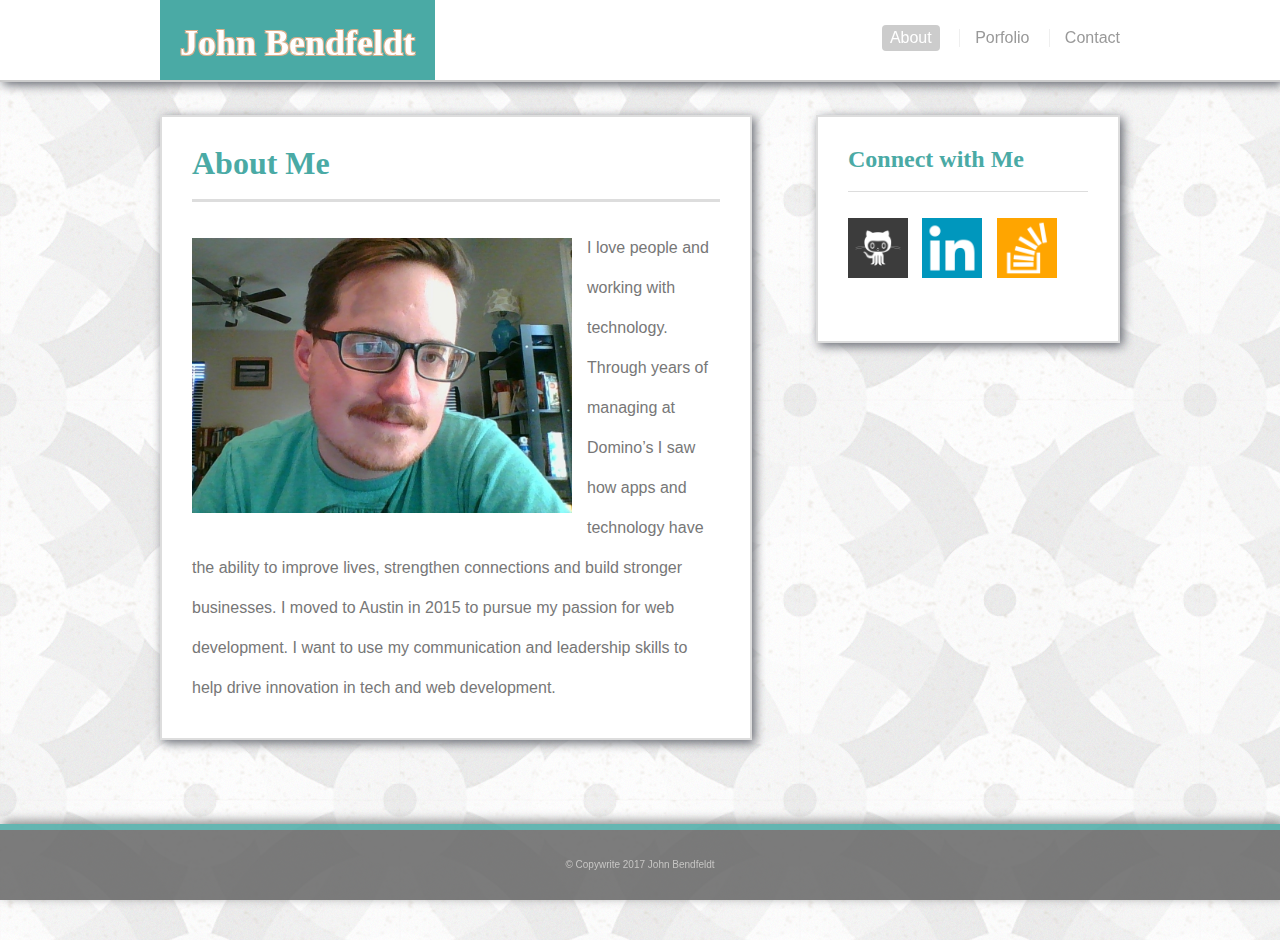
<file: index.html>
<!DOCTYPE html>
<html lang="en-us">
<head>
	<meta charset="UTF-8">
	<meta name="viewport" content="width=device-width, initial-scale=1.0">
    <meta http-equiv="X-UA-Compatible" content="ie=edge">
	<title>About</title>
	<link rel="stylesheet" type="text/css" href="assets/css/reset.css">
	<link rel="stylesheet" type="text/css" href="assets/css/style.css" media="screen">
</head>
<div id="main-menu">
	<header>
		<div class="banner">
			<a href="index.html"><h1>John Bendfeldt</h1></a>
<!-- Navigational links. -->
			<nav>
				<a href="index.html" class="active">About</a>
				<a href="portfolio.html">Porfolio</a>
				<a href="contact.html">Contact</a>
			</nav>
		</div>
	</header>
</div>
<body>
<!-- Larger content box -->
	<div class="container">
		<section class="content">
			<h2>About Me</h2>
			<br>
			<img src="assets/images/myface.jpg" id="face">
			<p>I love people and working with technology. Through years of managing at Domino’s I saw how apps and technology have the ability to improve lives, strengthen connections and build stronger businesses. I moved to Austin in 2015 to pursue my passion for web development. I want to use my communication and leadership skills to help drive innovation in tech and web development.</p>
		</section>
<!-- Connect with me box -->
		<section class="connect">
			<h3>Connect with Me</h3>
			<br>
			<a href="https://github.com/alil0rphan" target="_blank"><img src="assets/images/Github-icon.png" class="icons" alt="Github-icon" title="GitHub"></a>
			<a href="https://www.linkedin.com/in/johnbendfeldt/" target="_blank"><img src="assets/images/linkedin-icon.png" class="icons" alt="linkedin-icon" title="LinkedIn"></a>
			<a href="http://stackoverflow.com/users/7700030/john-bendfeldt" target="_blank"><img src="assets/images/stackoverflow-icon.png" class="icons" alt="stackoverflow-icon" title="Stackoverflow"></a>
		</section>
	</div>
</body>
<footer>
	© Copywrite 2017 John Bendfeldt
</footer>
<!-- makes the header transparent on scroll -->
<script type="text/javascript">
	window.addEventListener('scroll', function () {
  	document.body.classList[
    window.scrollY > 20 ? 'add': 'remove'
  ]('scrolled');
});
</script>
</html>
</file>
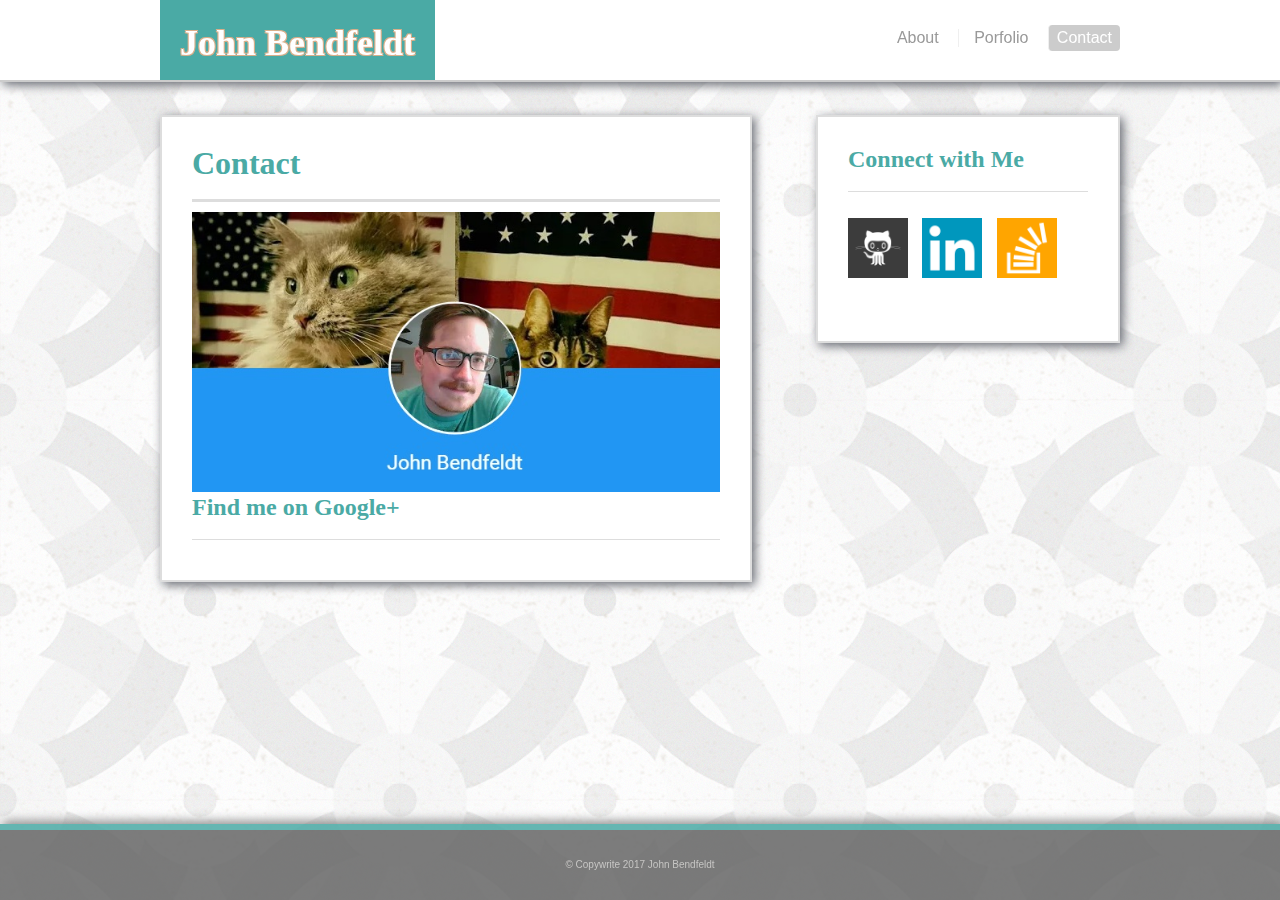
<file: contact.html>
<!DOCTYPE html>
<html lang="en-us">
<head>
	<meta charset="UTF-8">
	<meta name="viewport" content="width=device-width, initial-scale=1.0">
    <meta http-equiv="X-UA-Compatible" content="ie=edge">
	<title>Contact</title>
	<link rel="stylesheet" type="text/css" href="assets/css/reset.css">
	<link rel="stylesheet" type="text/css" href="assets/css/style.css" media="screen">
</head>
<div id="main-menu">
	<header>
		<div class="banner">
			<a href="index.html"><h1>John Bendfeldt</h1></a>
<!-- Navigational links. -->
			<nav>
				<a href="index.html">About</a>
				<a href="portfolio.html">Porfolio</a>
				<a href="contact.html" class="active">Contact</a>
			</nav>
		</div>
	</header>
</div>
<body>
	<div class="container">
		<section class="content">
			<h2>Contact</h2>
  			<a href="https://plus.google.com/+JohnBendfeldt" target="_blank"><img src="assets/images/google.jpg" alt="John Bendfeldt google plus" title="Google+" width="100%">
  			<h3>Find me on Google+</h3>
  			</a>
		</section>
		<section class="connect">
			<h3>Connect with Me</h3>
			<br>
			<a href="https://github.com/alil0rphan" target="_blank"><img src="assets/images/Github-icon.png" class="icons" alt="Github-icon" title="GitHub"></a>
			<a href="https://www.linkedin.com/in/johnbendfeldt/" target="_blank"><img src="assets/images/linkedin-icon.png" class="icons" alt="linkedin-icon" title="LinkedIn"></a>
			<a href="http://stackoverflow.com/users/7700030/john-bendfeldt" target="_blank"><img src="assets/images/stackoverflow-icon.png" class="icons" alt="stackoverflow-icon" title="Stackoverflow"></a>
		</section>
	</div>
</body>
<footer>
	© Copywrite 2017 John Bendfeldt
</footer>
<!-- makes the header transparent on scroll -->
<script type="text/javascript">
	window.addEventListener('scroll', function () {
  	document.body.classList[
    window.scrollY > 20 ? 'add': 'remove'
  ]('scrolled');
});
</script>
</html>
</file>
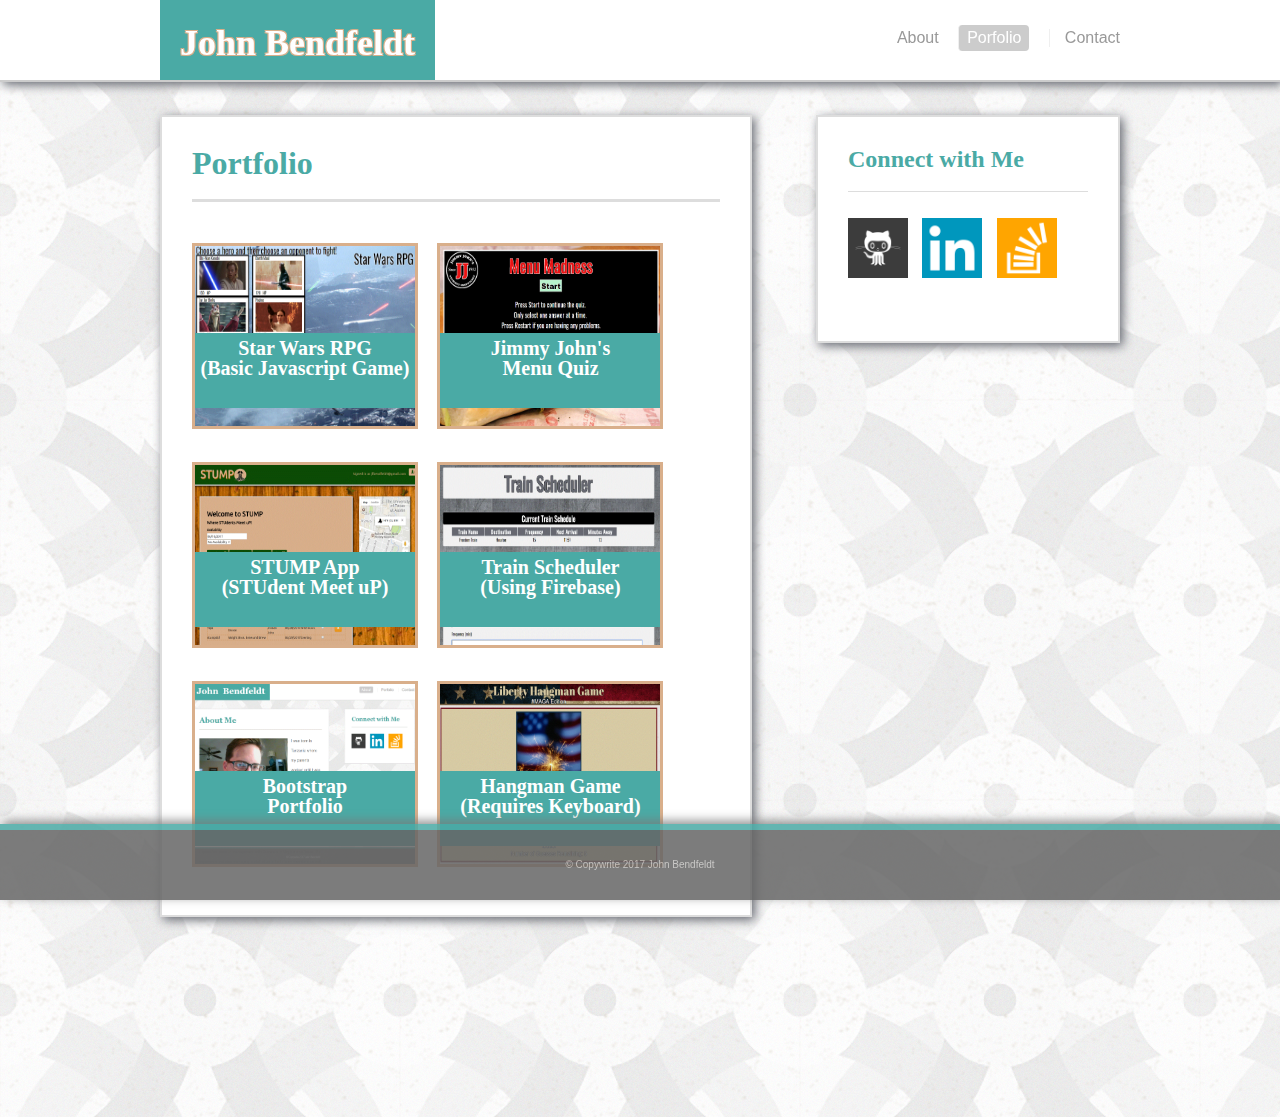
<file: portfolio.html>
<!DOCTYPE html>
<html lang="en-us">
<head>
	<meta charset="UTF-8">
	<meta name="viewport" content="width=device-width, initial-scale=1.0">
    <meta http-equiv="X-UA-Compatible" content="ie=edge">
	<title>Portfolio</title>
	<link rel="stylesheet" type="text/css" href="assets/css/reset.css">
	<link rel="stylesheet" type="text/css" href="assets/css/style.css" media="screen">
</head>
<div id="main-menu">
	<header>
		<div class="banner">
			<a href="index.html"><h1>John Bendfeldt</h1></a>
<!-- Navigational links. -->
			<nav>
				<a href="index.html">About</a>
				<a href="portfolio.html" class="active">Porfolio</a>
				<a href="contact.html">Contact</a>
			</nav>
		</div>
	</header>
</div>
<body>
	<div class="container">
<!-- Big content box in middle	-->
			<section class="content">
			<h2>Portfolio</h2>
			<br>
<!-- Images for the main content block -->
			<a href="https://johnbendfeldt.github.io/week-4-game/" target="_blank"><div class="image">
				<img src="assets/images/starwarsrpg.gif" class="work" alt="Star Wars RPG">
				<h4>Star Wars RPG <br>(Basic Javascript Game)</h4>
			</div></a>
			<a href="https://jimmytrivia.github.io/" target="_blank"><div class="image">
				<img src="assets/images/jjtrivia.gif" class="work" alt="Jimmy John's Trivia">
				<h4>Jimmy John's <br>Menu Quiz</h4>
			</div></a>
			<a href="https://stumput.github.io/stumpPage.html" target="_blank"><div class="image">
				<img src="assets/images/stump.gif" class="work" alt="STUMP App">
				<h4>STUMP App<br>(STUdent Meet uP)</h4>
			</div></a>
			<a href="https://johnbendfeldt.github.io/TrainScheduler/" target="_blank"><div class="image">
				<img src="assets/images/trainscheduler.gif" class="work" alt="Train Scheduler">
				<h4>Train Scheduler<br>(Using Firebase)</h4>
			</div></a>
			<a href="https://johnbendfeldt.github.io/" target="_blank"><div class="image">
				<img src="assets/images/responsive_portfolio.gif" class="work" alt="Responsive Portfolio">
				<h4>Bootstrap <br>Portfolio</h4>
			</div></a>
			<a href="https://johnbendfeldt.github.io/Hangman-Game/" target="_blank"><div class="image">
				<img src="assets/images/hangman.gif" class="work" alt="Hangman Game">
				<h4>Hangman Game <br>(Requires Keyboard)</h4>
			</div></a>
		</section>
<!-- connect with me box -->
		<section class="connect">
			<h3>Connect with Me</h3>
			<br>
			<a href="https://github.com/johnbendfeldt" target="_blank"><img src="assets/images/Github-icon.png" class="icons" alt="Github-icon" title="GitHub"></a>
			<a href="https://www.linkedin.com/in/johnbendfeldt/" target="_blank"><img src="assets/images/linkedin-icon.png" class="icons" alt="linkedin-icon" title="LinkedIn"></a>
			<a href="http://stackoverflow.com/users/7700030/john-bendfeldt" target="_blank"><img src="assets/images/stackoverflow-icon.png" class="icons" alt="stackoverflow-icon" title="Stackoverflow"></a>
		</section>
	</div>
</body>
<footer>
	© Copywrite 2017 John Bendfeldt
</footer>
<!-- makes the header transparent on scroll -->
<script type="text/javascript">
	window.addEventListener('scroll', function () {
  	document.body.classList[
    window.scrollY > 20 ? 'add': 'remove'
  ]('scrolled');
});
</script>
</html>
</file>
<file: assets/css/style.css>
/* Eastablish body parameters */
body {
	background-image: url("../images/circlesbg.png");
	background-color: #D7CFC3;
	color: #777777;
	margin: 0px auto;
	font-family: 'Arial', 'Helvetica Neue', Helvetica, sans-serif;
}
/* Create Heading block */
h1 {
	background-color: #4AAAA5;
	display: inline-block;
	padding: 25px 20px 0px 20px;
	height: 55px;
	margin: 0px auto;
	font-family: "Georgia", Times, "Times New Roman", serif;
	color: #FFFFFF;
	font-size: 36px;
	text-shadow:
			-1px -1px 0 #D9AF8B,  
			1px -1px 0 #D9AF8B,
			-1px 1px 0 #D9AF8B,
			1px 1px 0 #D9AF8B;
}
h1,
h2,
h3 {
	font-weight: bold;
}
section {
	background-color: #ffffff;
}
/*Establishes header on top */
header {
	background-color: #FFFFFF;
	border-bottom: solid 2px #cccccc;
	margin: 0px auto;
	width: 100%;
	height: 80px;
	top: 0px;
	position: fixed;
	z-index: 999;
	box-shadow: 3px 3px 10px #666972;
}
/* establishes tranparency on scroll */
body.scrolled #main-menu {
	opacity: 0.2;
	transition: opacity .2s;
	z-index: 998;
	position: absolute;
}
body.scrolled #main-menu:hover {
	opacity: 1.0;
	transition: opacity .2s;
	z-index: 997;
	position: absolute;
}
/* Makes sure heading and contents line up */
.banner {
	width: 100%;
	max-width: 960px;
	margin: 0px auto;
	height: 60px;
	position: relative;
}
/* Navbar parameters established */
nav {
  float: right;
  margin-top: 25px;
}
nav a {
	flex: 1;
  display: inline-block;
  padding-left: 15px;
  margin-left: 15px;
  line-height: 18px;
  color: #999;
  text-decoration: none;
  border-left: 1px solid #efefef;
}

nav a:first-child {
  border-left: 0 none;
}

.active {
	background-color: #cccccc;
	border-radius: 4px;
	padding: 4px 8px 4px 8px;
	color: #FFFFFF;
}

.active:hover {
	box-shadow: 2px 2px 4px #7B7B7B;
}

/* Establishes main container parameters (content and connect blocks) */
.container {
	width: 100%;
	max-width: 960px;
	margin: 0px auto;
}
/* Establish main unique block on each page */
.content {
	width: 55%;
	border: solid 2px #dddddd;
	float: left;
	margin: 115px 0px 200px 0px;
	padding: 30px;
	box-shadow: 3px 3px 10px #666972;
}
/* Link attributes including hover */
a {
	color: #777777;
	text-decoration: none;
	font-family: 'Arial', 'Helvetica Neue', Helvetica, sans-serif;
}
a:hover {
	color: #4AAAA5;
}
/* Establishing heading fonts  for container and connect box*/
h2 {
	color: #4AAAA5;
	font-family: "Georgia", Times, "Times New Roman", serif;
	border-bottom: solid 3px #dddddd;
	padding-bottom: 20px;
	margin-bottom: 10px;
	font-size: 32px;
}
h3 {
	color: #4AAAA5;
	font-family: "Georgia", Times, "Times New Roman", serif;
	border-bottom: solid 1px #dddddd;
	padding-bottom: 20px;
	margin-bottom: 10px;
	font-size: 24px;
}
/* adjusts line height and paragraphs for the about me section */
p {
	line-height: 2.5;
	font-family: 'Arial', 'Helvetica Neue', Helvetica, sans-serif;
	margin-top: 0px;
	color: #777777;
}
/* My picture on the index file */
#face {
	float: left;
	display: inline;
	margin-top: 10px;
	margin-right: 15px;
	max-width: 380px;
	width: 100%;
}
/* Connections box parameters with icons */
.connect {
	width: 25%;
	border: solid 2px #dddddd;
	float: right;
	margin-top: 115px;
	padding: 30px;
	box-shadow: 3px 3px 10px #666972;
}
/* Establish icon aesthetics and behaviors with hover features */
.icons {
	display: inline-block;
	margin: 0px 10px 30px 0px;
	width: 60px;
	height: 60px;
}
.icons:hover {
	box-shadow: 4px 4px 2px #4AAAA5;
}
/* portfolio pictures and parameters established with hover features*/
.work {
	width: 220px;
	height: 180px;
	z-index: 16;
	margin: 15px 15px 15px 0px;
	border: 3px solid #D9AF8B;
}
.work:hover {
	box-shadow: 4px 4px 2px #4AAAA5;
	z-index: 17;
}
.image {
   position: relative;
   display: inline-block;
   z-index: 1;
}
img {
	z-index: 20;
}
img:hover {
	box-shadow: 4px 4px 2px #4AAAA5;
}
/* establishes parameters for banners over the portfolio images */
h4 {
   position: absolute;
   width: 100%;
   max-width: 220px;
   background-color: #4AAAA5;
   color: #FFFFFF;
   font-family: "Georgia", Times, "Times New Roman", serif;
   text-align: center;
   padding: 5px 0px;
   margin: auto;
   left: 3px;
   top: 105px;
   height: 65px;
   font-weight: bold;
   font-size: 20px;
}
/* Establishes sticky footer */
footer {
	background-color: #666666;
	opacity: 0.85;
	text-align: center;
	border-top: solid 6px #4AAAA5;
	position: fixed;
	width: 100%;
	bottom: 0px;
	padding-top: 30px;
	padding-bottom: 30px;
	color: #BFBEBC;
	font-size: 10px;
	font-family: 'Arial', 'Helvetica Neue', Helvetica, sans-serif;
	z-index: 96;
	box-shadow: 3px -3px 10px #7B7B7B;
}
.clearfix::after {
	content: "";
	display: block;
	clear: both;
}
/* Establishes input attributes for the contact/ message form. */
input[type=text], select, textarea {
    width: 100%;
    padding: 12px;
    border: 2px solid #DDDDDD;
    border-radius: 4px;
    box-sizing: border-box;
    margin-bottom: 16px;
    resize: vertical
}
input[type=submit] {
    background-color: #4AAAA5;
    color: #FFFFFF;
    padding: 12px 20px;
    border: none;
    cursor: pointer;
}
/* Makes the Submit button change color when mouse hovers over */
input[type=submit]:hover {
    background-color: #666666;
}
::-webkit-input-placeholder { /* WebKit browsers */
    color: #666666;
    opacity: 0.5 !important;
}
label {
	color: #8F7E7F;
}
script {
	z-index: 995;
}
/* Establishes behavior for smaller screens that are 980p or smaller */
@media screen and (max-width: 980px) {
	/* Establishes dimensions for the main content area and banner */
	.banner {
		max-width: 920px;
		width: 100%;
	}
	.container {
		max-width: 920px;
		width: 100%;
	}
	.icons {
		margin: 0px 5px 30px 0px;
	}
}
/* Establishes page behavior when screen is 768p or smaller */
@media screen and (max-width: 768px) {
	/*Establishes main content parameters */
	.container {
		width: 100%;
	}

	.content {
    width: 85%;
    border: solid 2px #dddddd;
    float: none;
    margin: 75px auto;
    padding: 5%;
	}
	.connect {
    width: 85%;
    border: solid 2px #dddddd;
    float: none;
    margin: 75px auto;
    padding: 5%;
	}
}
/* WHen the screen is smaller than 640p */
@media screen and (max-width: 640px) {
	header {
		position: static;
	}
	.container {
		margin: auto;
		width: 100%;
	}
	/* Makes the header even with centered text */
	h1 {
		text-align: center;
		width: 100%;
		padding: 10px 0px !important;
	}
	/* changes the navbar to be helow the main heading */
	nav {
		display: flex;
		justify-content: space-around;
		background-color: #FFFFFF;
		width: 100%;
		text-align: center;
		margin: 0px auto;
		float: none;
		border-bottom: solid 2px #cccccc;
		box-shadow: 3px 3px 10px #666972;
	}
	.active {
		padding: 0px;
	}
	/* changes size for my face on picture */
	#face {
		width: 100%;
		display: inline;
	}
	/*Establishes font size for readability on phone */
	p {
		display: block;
	}
	/* Makes the floating header stop from being transparent or scrolling */
	body.scrolled #main-menu {
	opacity: 1;
	position: static;
	width: 100%;
}
}
</file>
